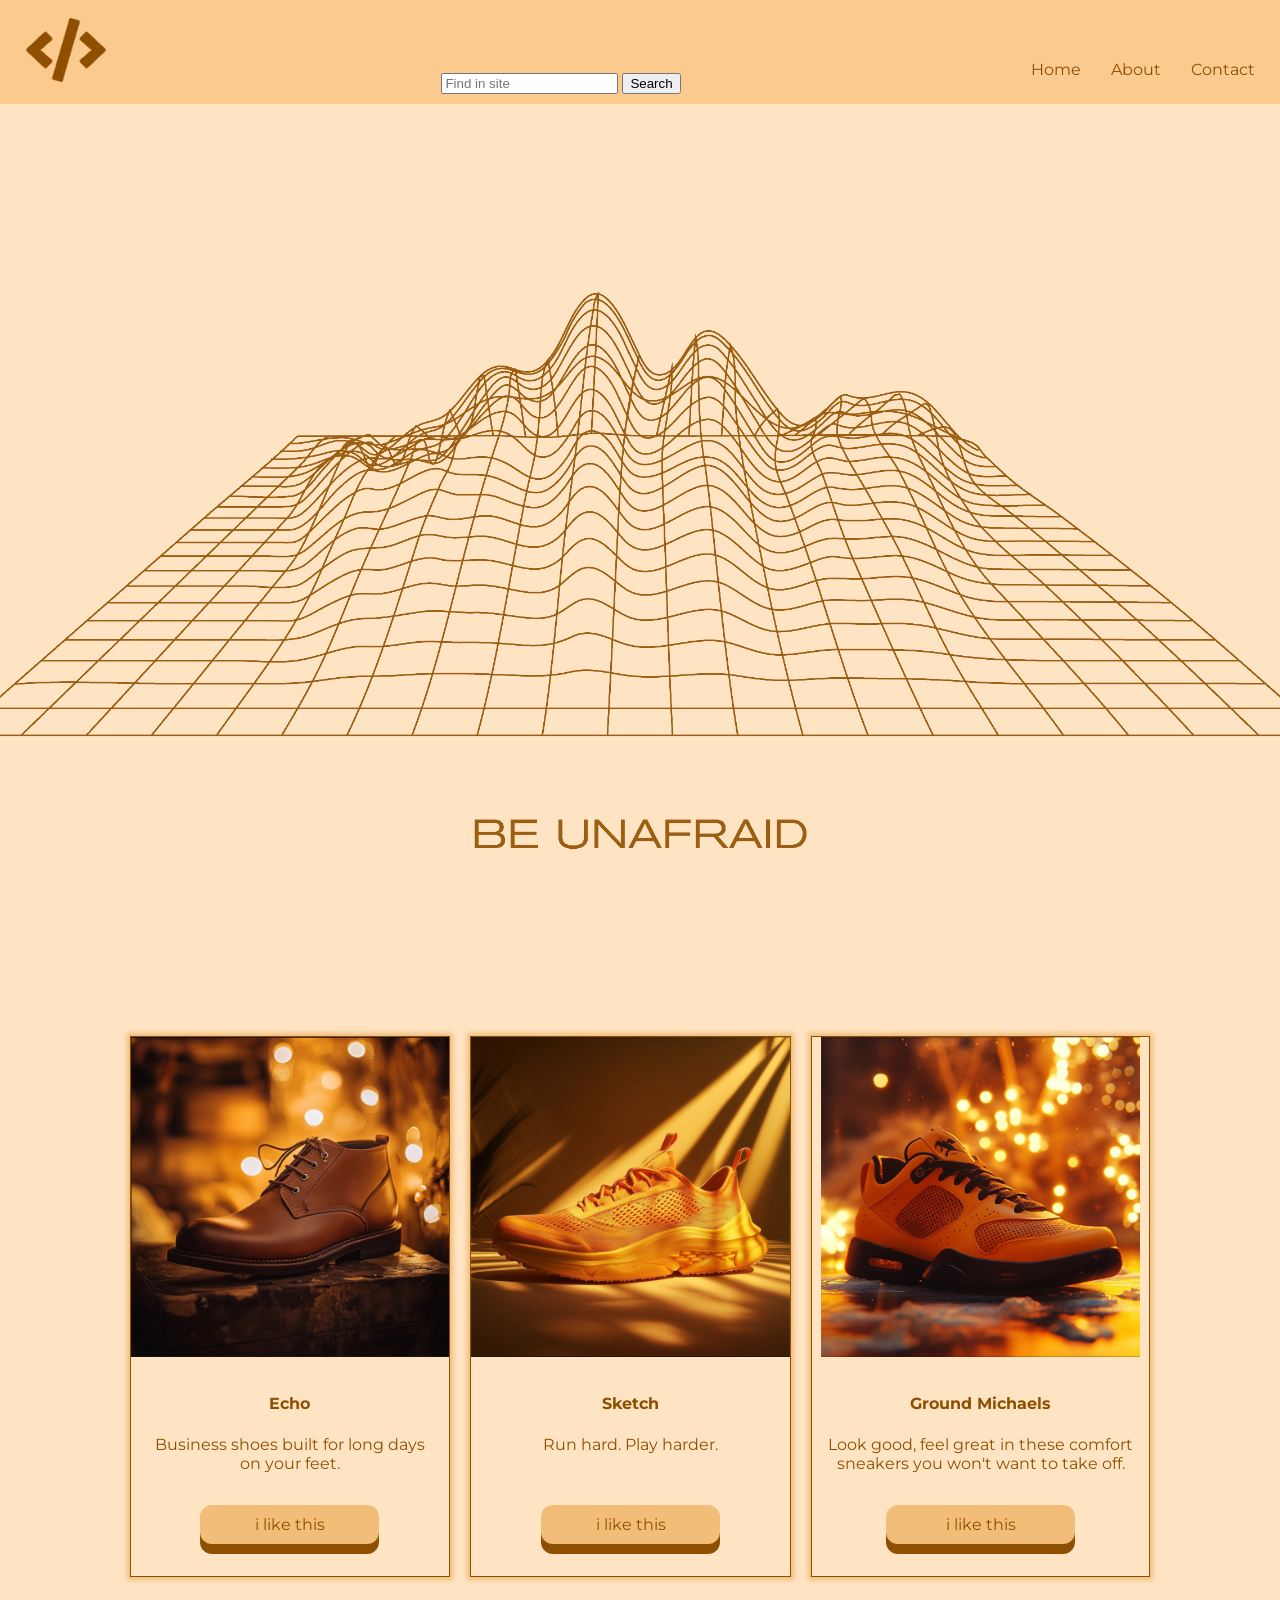
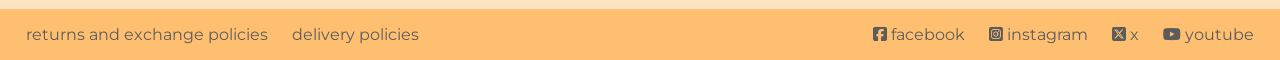
<file: index.html>
<!doctype html>
<html lang="en-au">
    <head>
        <title>CIV Test Website - Home</title>
        <link rel="icon" href="icons/home-solid.png">
        <link rel="stylesheet" href="styles/main.css">
        <link rel="stylesheet" href="styles/responsive.css">
        <meta charset="utf-8">
        <meta name="description" content="cool website time">
        <meta name="keyword" content="HTML, CSS, learning">
        <meta name ="viewport" content="width=device-width, 
        initial-scale=1">
        <link rel="stylesheet" href="https://cdnjs.cloudflare.com/ajax/libs/font-awesome/6.6.0/css/all.css">
        <link rel="preconnect" href="https://fonts.googleapis.com">
        <link rel="preconnect" href="https://fonts.gstatic.com" crossorigin>
        <link href="https://fonts.googleapis.com/css2?family=Montserrat:ital,wght@0,100..900;1,100..900&family=PT+Serif:ital,wght@0,400;0,700;1,400;1,700&display=swap" rel="stylesheet">
    </head>
    <body>
        <header class="main-header">
            <a class="logo" href="/">
                <img src="icons/code-solid.png" alt="website logo">
            </a>
            <button type="button" class="nav-button">
                <i class="fa-solid fa-bars"></i>
            </button>
            <form class="search" method="get" action="https://example.com/search">
                <input type="search" name="query" placeholder="Find in site">
                <button type="submit">Search</button>
            </form>
            <nav class="navigation">
                <a href="index.html">Home</a>
                <a href="about.html">About</a>
                <a href="contact.html">Contact</a>
            </nav>
        </header>
        <div class="banner">
            <div class="banner-text">
                <h1></h1> <!-- text can go here -->
            </div>
        </div>
        <main class="home-content">
            <div class="card">
                <img class="card-image" src="images/dress1.png" alt="album art of blue sky with drawn hands curling around an orb">
                <div class="card-content">
                    <h4>Echo</h4>
                    <p>Business shoes built for long days <br> on your feet.</p>
                </div>
                <div class="card-button">i like this</div>
            </div>
            <div class="card">
                <img class="card-image" src="images/sports1.png" alt="stylized poster with evangelion unit-01 colouring featuring the eva unit">
                <div class="card-content">
                    <h4>Sketch</h4>
                    <p>Run hard. Play harder.</p>
                    <br>
                </div>
                <div class="card-button">i like this</div>
            </div>
            <div class="card">
                <img class="card-image" src="images/sneaker1.png" alt="a retro poster with an astronaut with a moon for a head">
                <div class="card-content">
                    <h4>Ground Michaels</h4>
                    <p>Look good, feel great in these comfort <br> sneakers you won't want to take off.</p>
                </div>
                <div class="card-button">i like this</div>
            </div>
        </main>
        <footer class="main-footer">
            <nav class="footer-nav">
                <a href="#">returns and exchange policies</a>
                <a href="#">delivery policies</a>
            </nav>
            <nav class="socials">
                <a href="https://facebook.com/tiptoeshoes">
                    <i class="fa-brands fa-square-facebook"></i>
                    facebook
                </a>
                <a href="https://instagram.com/tiptoeshoes">
                    <i class="fa-brands fa-square-instagram"></i>
                    instagram
                </a>
                <a href="https://twitter.com/tiptoeshoes">
                    <i class="fa-brands fa-square-x-twitter"></i>
                    x
                </a>
                <a href="https://youtube.com/tiptoeshoes">
                    <i class="fa-brands fa-youtube"></i>
                    youtube
                </a>
            </nav>
        </footer>
    </body>
</html>
</file>
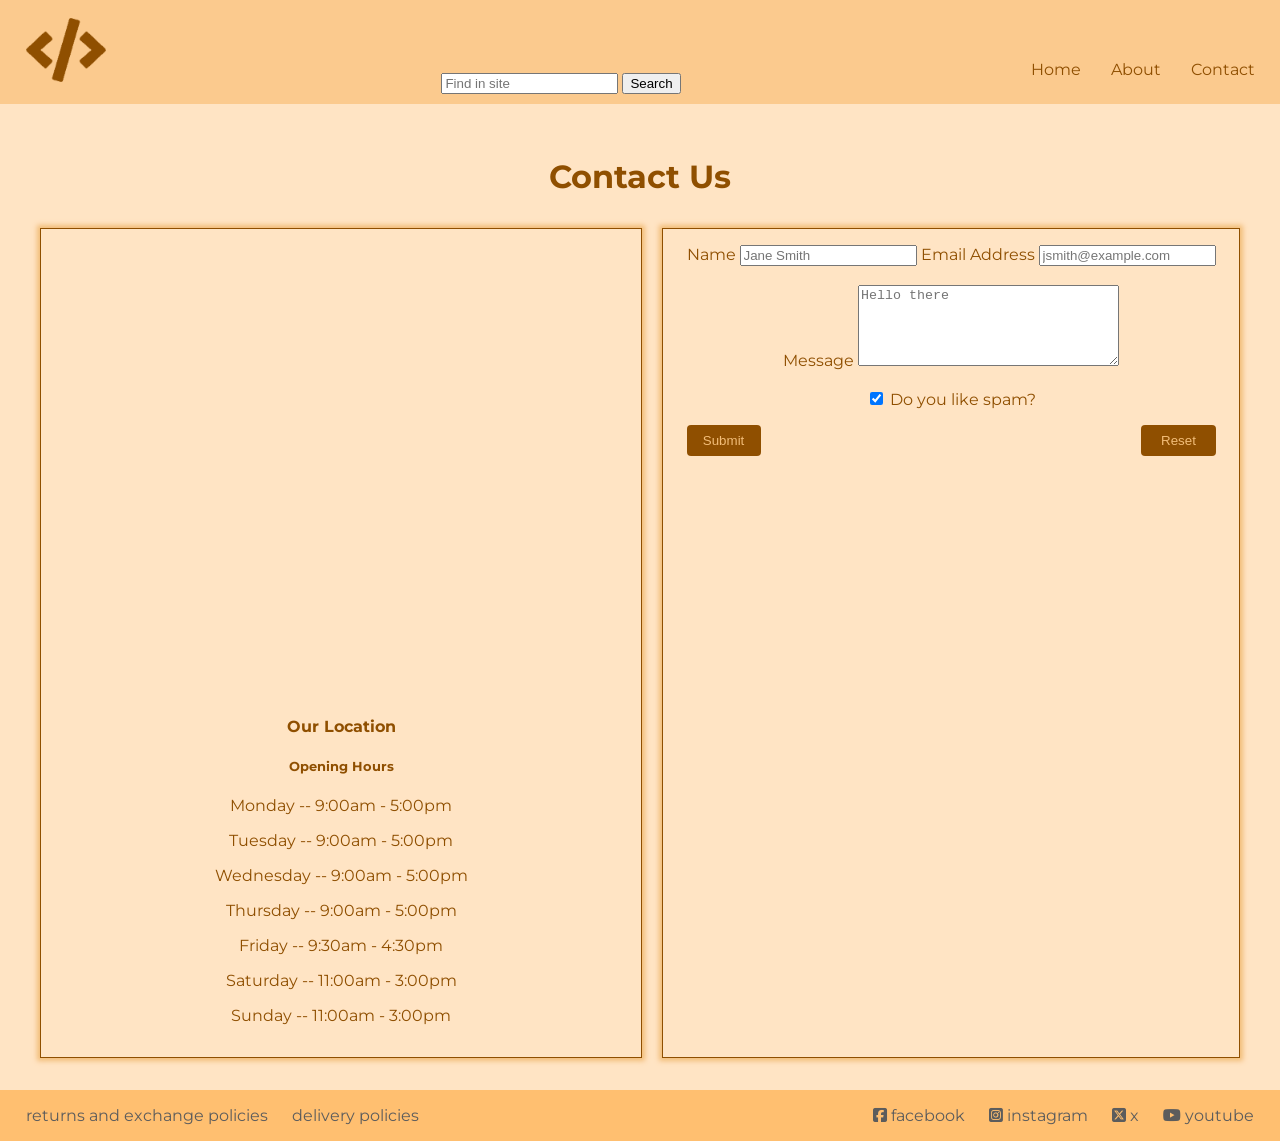
<file: contact.html>
<!DOCTYPE html>
<html lang="en">
<head>
    <title>Contact Us</title>
    <link rel="icon" href="icons/home-solid.png">
    <link rel="stylesheet" href="styles/main.css">
    <link rel="stylesheet" href="styles/responsive.css">
    <meta charset="utf-8">
    <meta name="description" content="a web page for learning HTML and CSS">
    <meta name="keyword" content="HTML,CSS,learning">
    <meta name="viewport" content="width=device-width,initial-scale=1">
    <link rel="stylesheet" href="https://cdnjs.cloudflare.com/ajax/libs/font-awesome/6.6.0/css/all.min.css"
        integrity="sha512-Kc323vGBEqzTmouAECnVceyQqyqdsSiqLQISBL29aUW4U/M7pSPA/gEUZQqv1cwx4OnYxTxve5UMg5GT6L4JJg=="
        crossorigin="anonymous" referrerpolicy="no-referrer" />
    <link rel="preconnect" href="https://fonts.googleapis.com">
    <link rel="preconnect" href="https://fonts.gstatic.com" crossorigin>
    <link
        href="https://fonts.googleapis.com/css2?family=Montserrat:ital,wght@0,100..900;1,100..900&family=PT+Serif:ital,wght@0,400;0,700;1,400;1,700&display=swap"
        rel="stylesheet">
    <script src="js/script.js"></script>
</head>

<body>
    <header class="main-header">
        <a class="logo" href="/">
            <img src="icons/code-solid.png" alt="website logo">
        </a>
        <button type="button" class="nav-button">
            <i class="fa-solid fa-bars"></i>
        </button>
        <form class="search" method="get" action="https://example.com/search">
            <input type="search" name="query" placeholder="Find in site">
            <button type="submit">Search</button>
        </form>
        <nav class="navigation">
            <a href="index.html">Home</a>
            <a href="about.html">About</a>
            <a href="contact.html">Contact</a>
        </nav>
    </header>
    <div class="banner-text">
        <h1>Contact Us</h1> <!-- text can go here -->
    </div>
    <main class="contact-content">
        <div class="card">
            <iframe src="https://www.google.com/maps/embed?pb=!1m18!1m12!1m3!1d6629.297168898269!2d151.1849472763596!3d-33.821380716605475!2m3!1f0!2f0!3f0!3m2!1i1024!2i768!4f13.1!3m3!1m2!1s0x6b12af1fe3b9b887%3A0x6fda02f3cc79cba1!2sTAFE%20NSW%20-%20St%20Leonards!5e0!3m2!1sen!2sau!4v1730163082986!5m2!1sen!2sau" width="600" height="450" style="border:0;" allowfullscreen="" loading="lazy" referrerpolicy="no-referrer-when-downgrade"></iframe>
            <div class="card-content">
                <h4>Our Location</h4>
                <h5>Opening Hours</h5>
                <p>Monday -- 9:00am - 5:00pm</p>
                <p>Tuesday -- 9:00am - 5:00pm</p>
                <p>Wednesday -- 9:00am - 5:00pm</p>
                <p>Thursday -- 9:00am - 5:00pm</p>
                <p>Friday -- 9:30am - 4:30pm</p>
                <p>Saturday -- 11:00am - 3:00pm</p>
                <p>Sunday -- 11:00am - 3:00pm</p>
            </div>
        </div>
        <div class="card">
            <div class="card-content">
                <form action="http://localhost/form-handler" method="post">
                <form action="http://localhost/form-handler" method="post" id="contact">
                    <label for="username">Name</label>
                    <input type="text" name="username" required id="username" placeholder="Jane Smith">
                    <label for="useremail">Email Address</label>
                    <input type="email" name="useremail" required id="useremail" placeholder="jsmith@example.com">
                    <br><br>
                    <label for="message">Message</label>
                    <textarea name="message" id="message" placeholder="Hello there" rows="5" cols="30"></textarea>
                    <br><br>
                    <label for="userpref">
                        <input type="checkbox" name="preference" checked value="marketing" id="userpref">
                        Do you like spam?
                    </label>
                    <div class="form-buttons">
                        <button type="submit">Submit</button>
                        <button type="reset">Reset</button>
                    </div>
               </form>
            </div>
        </div>
    </main>
    <footer class="main-footer">
        <nav class="footer-nav">
            <a href="#">returns and exchange policies</a>
            <a href="#">delivery policies</a>
        </nav>
        <nav class="socials">
            <a href="https://facebook.com/tiptoeshoes">
                <i class="fa-brands fa-square-facebook"></i>
                facebook
            </a>
            <a href="https://instagram.com/tiptoeshoes">
                <i class="fa-brands fa-square-instagram"></i>
                instagram
            </a>
            <a href="https://twitter.com/tiptoeshoes">
                <i class="fa-brands fa-square-x-twitter"></i>
                x
            </a>
            <a href="https://youtube.com/tiptoeshoes">
                <i class="fa-brands fa-youtube"></i>
                youtube
            </a>
        </nav>
    </footer>
</body>
</html>
</file>
<file: styles/main.css>
body {
    font-family: 'Trebuchet MS', "Montserrat", Arial, Helvetica, sans-serif;
    background-color: bisque;
    color: hsl(33, 100%, 28%);
    margin: 0px;
}
img {
    max-width: 100%;
}
table, th, td {
    border: 1px solid hsl(33, 100%, 28%);
    border-collapse: collapse;
    padding: 5px;
}
.banner-text h1 {
    color: hsl(33, 100%, 28%);
    padding-top: 1em;
}
.logo {
    max-width: 80px;
    margin-left: 1em;
}
.main-header {
    background-color: rgb(251, 202, 142);
    display: flex;
    flex-flow: row wrap;
    justify-content: space-between;
    align-items: flex-end;
    padding: 10px 10px;
}
.navigation {
    display: flex;
    flex-flow: row wrap;
}
.navigation a {
    text-decoration: none;
    color: rgb(143, 79, 0);
    padding: 15px;
}
.navigation a:hover {
    color:hsla(42, 100%, 50%, 0.71);
    background-color: hsl(33, 100%, 22%);
}
.nav-button {
    align-self: center;
    font-size: 32px;
    padding: 5px;
    min-width: 48px;
    background-color: transparent;
    border-color: transparent;
    display: none;
}
.nav-button:focus {
    background-color: rgb(251, 202, 142);
    color: rgb(143,79,0);
}
.banner {
    background-image: url(../images/be_unafraid.png);
    background-position: center;
    background-size: cover;
    min-height: 100vh;
    display: flex;
    justify-content: center;
    align-items: center;
}
.banner-text {
    text-align: center;
    color: hsl(33, 93%, 77%);
}
.home-content {
    display: flex;
    flex-direction: row;
    justify-content: center;
    grid-template-columns: 1fr 1fr 1fr;
    max-width: 1200px;
    margin: 2em auto;
    gap: 20px;
}
.main-footer {
    background-color: hsl(33, 100%, 72%);
    padding: 1em;
    display: flex;
    flex-direction: row;
    justify-content: space-between;
}
.main-footer a {
    color: hsl(0, 0%, 36%);
    text-decoration: none;
    padding: 10px 10px;
}
.main-footer a:hover {
    color: hsl(0, 0%, 67%);
}
.contact-content {
    display: grid;
    grid-template-columns: 1fr 1fr;
    max-width: 1200px;
    margin: 2em auto;
    gap: 20px;
}
.card {
    display: flex;
    flex-direction: column;
    align-items: center;
    border: 1px solid hsl(33, 100%, 28%);
    text-align: center;
    box-shadow: 0 0 5px 3px hsl(34, 82%, 71%);
}
.card-image {
    display: block;
    max-width: 20em;
    max-height: 20em;
    width: auto;
    height: auto;
    object-fit: cover;
} 
.card-content {
    padding: 1em;
    text-wrap: wrap;
}
.card-button {
    font-size: 16px;
    color: hsl(33, 100%, 28%);
    background-color: hsl(34, 82%, 71%);
    padding: 10px;
    width: 50%;
    border-radius: 12px;
    margin-bottom: 2em;
    box-shadow: 0 10px hsl(33, 100%, 28%);
    cursor: pointer;
    user-select: none;
}
.card-button:hover {
    background-color: hsl(34, 83%, 64%);
}
.card-button:active {
    box-shadow: 0 5px hsl(33, 100%, 17%);
    transform: translateY(5px);
}
/* contact form */
#contact {
    display: flex;
    flex-direction: column;
}
#contact label {
    font-weight: 500;
}
#contact input {
    margin-bottom: 0.5em;
    border: 1px solid #666666;
    padding: 1em;
}
#contact input:focus, #contact textarea:focus {
    outline: dashed 2px red;
}
.form-buttons {
    display: flex;
    flex-direction: row;
    justify-content: space-between;
    margin-top: 1em;
}
.form-buttons button {
    background-color: hsl(33, 100%, 28%);
    padding: 0.5em;
    color: hsl(34, 82%, 71%);
    min-width: 10ch;
    border: 1px solid transparent;
    border-radius: 4px;
}
/* about page */
.about-page {
    min-height: 100vh;
    display: grid;
    grid-template-rows: auto 1fr auto;
}
.about-content {
    grid-template-columns: 1fr 1fr;
    display: grid;
    max-width: 1200px;
    margin: 2em auto;
    gap: 20px;
}
/* carousel */
.slide {
    min-width: 100%;
    min-height: 50vh;
    display: grid;
    place-items: center;
    font-size: 4em;
    background-repeat: no-repeat;
    background-size: cover;
    background-position: center;
}
.slide:nth-child(1) {
    background-color: hotpink;
    background-image: url("../images/tiptoe-logo.png");
}
.slide:nth-child(2) {
    background-color: #e3e360;
    background-image: url("../images/team-pic.png");
}
</file>
<file: styles/responsive.css>
@media screen and ( max-width: 576px ) {
    .home-content {
        grid-template-columns: 1fr;
    }
    .main-header {
        position: relative;
    }
    .navigation {
        position: absolute;
        top: 100%;
        left: 0px;
        z-index: 999;
        background-color: hsl(33, 96%, 51%);
        min-width: 100%;
        flex-direction: column;
        max-height: 0px;
        overflow: hidden;
        transition: max-height 0.5s;
    }
    .navigation.open {
        max-height: 50vh;
    }
    .navigation a {
        min-width: 100%;
    }
    .search {
       width: 100%;
       display: flex;
    }
    .search input {
        flex: 1;
    }
    .logo {
        margin: auto;
    }
    .nav-button {
        display: block;
    }
}
</file>
